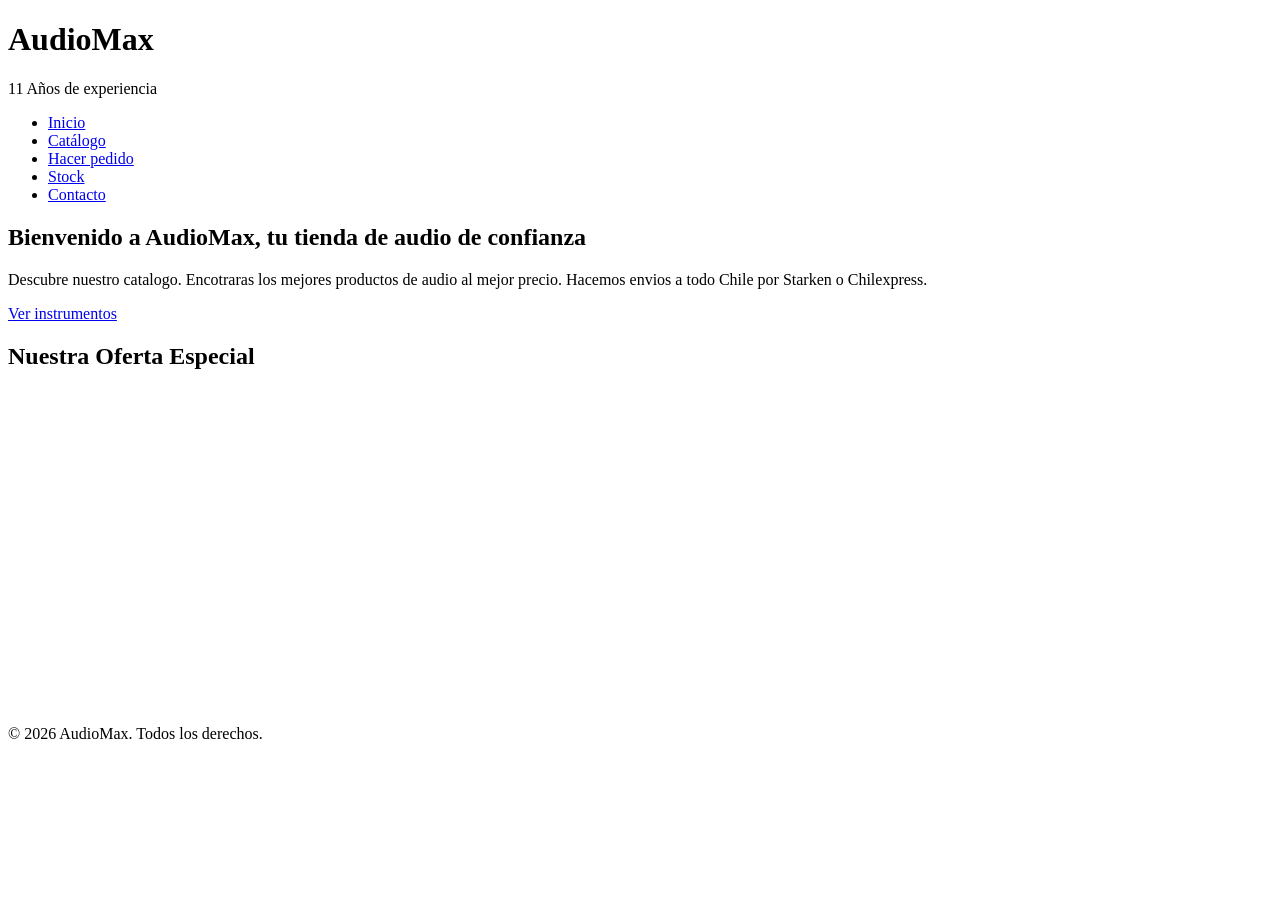
<file: index.html>
<!DOCTYPE html>
<html lang="es">

<head>
    <meta charset="UTF-8">
    <meta name="viewport" content="width=device-width, initial-scale=1.0">
    <title>AudioMax | Inicio</title>
</head>

<body>
    <header>
        <h1>AudioMax</h1>
        <p>11 Años de experiencia</p>
    </header>
    <!-- Inicio de navegaciones-->
    <nav>
        <ul>
            <li><a href="index.html" class="activo">Inicio</a></li>
            <li><a href="catalogo.html">Catálogo</a></li>
            <li><a href="checkout.html">Hacer pedido</a></li>
            <li><a href="inventario.html">Stock</a></li>
            <li><a href="contacto.html">Contacto</a></li>
        </ul>
    </nav>
    <!-- Contenido principal -->
    <main>
        <section id="bienvenida">
            <h2>Bienvenido a AudioMax, tu tienda de audio de confianza</h2>
            <p>Descubre nuestro catalogo.
                Encotraras los mejores productos de audio al mejor precio.
                Hacemos envios a todo Chile por Starken o Chilexpress.</p>
            <a href="catalogo.html">Ver instrumentos</a>
        </section>
        <!-- Video Destacado -->
        <section id="destacado">
            <h2>Nuestra Oferta Especial</h2>
            <iframe width="560" height="315"
                src="https://www.youtube.com/watch?v=TiM_TFpT_DE&list=RDTiM_TFpT_DE&start_radio=1" frameborder="0"
                title="Video AudioMax" allowfullscreen></iframe>
        </section>
    </main>
    <footer>
        <p>&copy; 2026 AudioMax. Todos los derechos.</p>
    </footer>
</body>

</html>
</file>
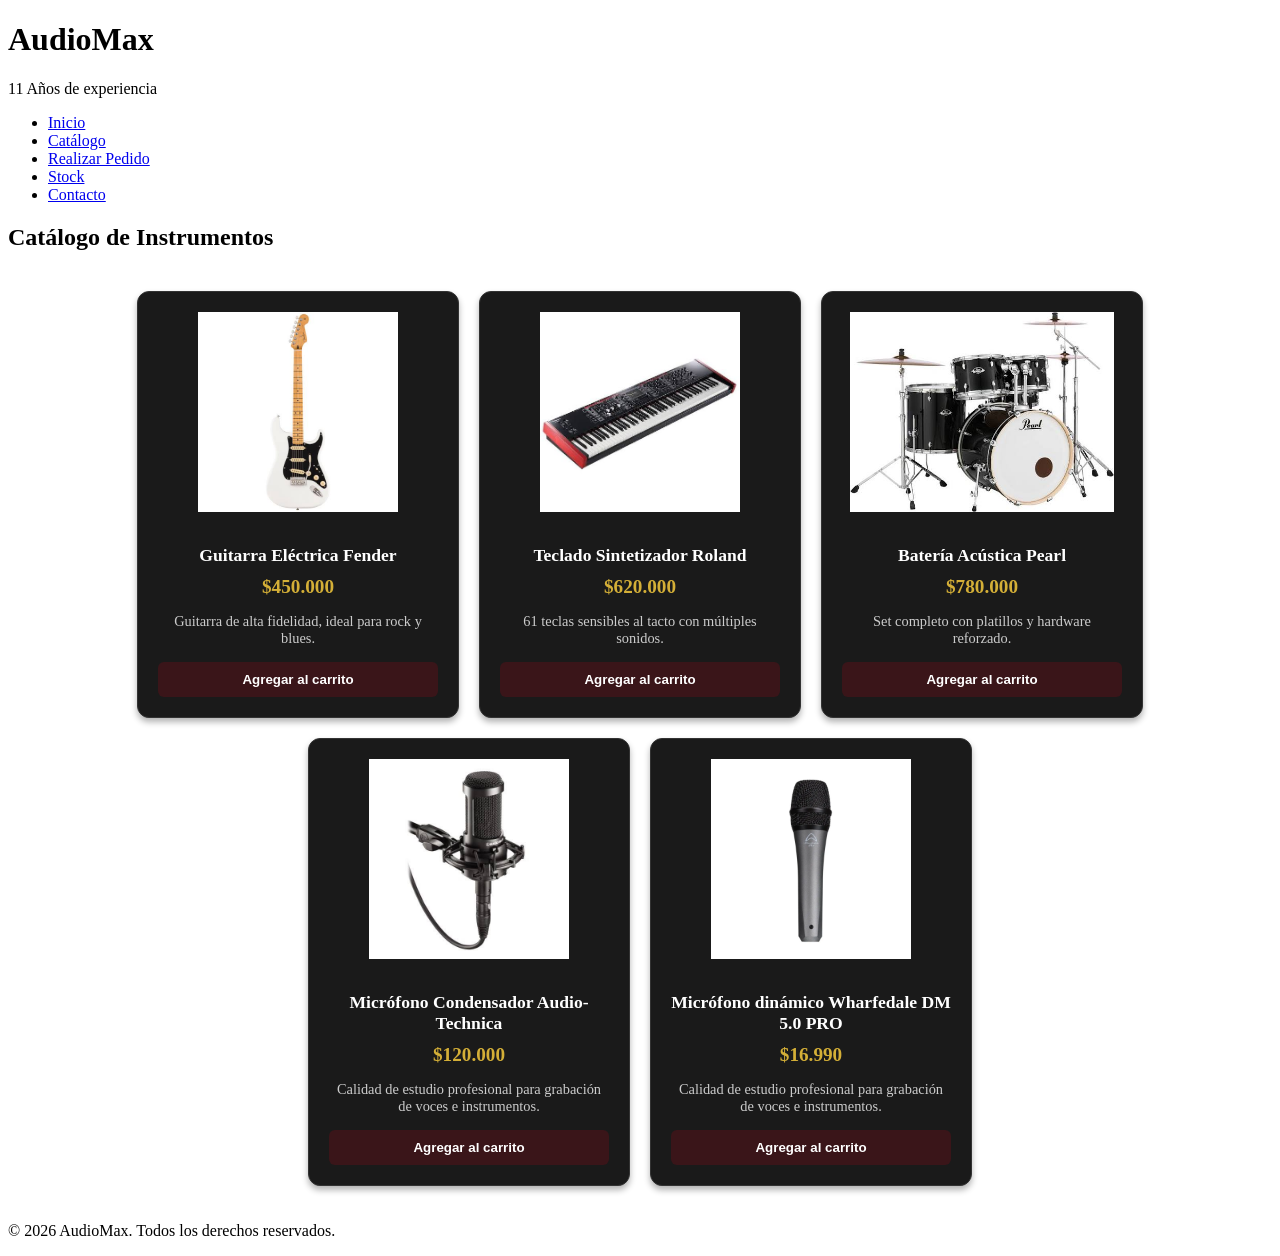
<file: catalogo.html>
<!DOCTYPE html>
<html lang="es">
<head>
  <meta charset="UTF-8">
  <meta name="viewport" content="width=device-width, initial-scale=1.0">
  <link rel="stylesheet" href="css/style.css">
  <title>AudioMax | Catálogo de Instrumentos</title>
</head>
<body>

  <header>
    <h1>AudioMax</h1>
    <p>11 Años de experiencia</p>
  </header>

  <nav>
    <ul>
      <li><a href="index.html">Inicio</a></li>
      <li><a href="catalogo.html" class="activo">Catálogo</a></li>
      <li><a href="checkout.html">Realizar Pedido</a></li>
      <li><a href="inventario.html">Stock</a></li>
      <li><a href="contacto.html">Contacto</a></li>
    </ul>
  </nav>

  <main>
    <section id="catalogo">
      <h2>Catálogo de Instrumentos</h2>

      <div class="grilla-productos">

        <!-- Producto 1 -->
        <article class="producto">
          <img src="img/guitarra.jpg" alt="Guitarra Eléctrica">
          <h3>Guitarra Eléctrica Fender</h3>
          <p class="precio">$450.000</p>
          <p>Guitarra de alta fidelidad, ideal para rock y blues.</p>
          <button type="button">Agregar al carrito</button>
        </article>

        <!-- Producto 2 -->
        <article class="producto">
          <img src="img/teclado.jpg" alt="Teclado Sintetizador">
          <h3>Teclado Sintetizador Roland</h3>
          <p class="precio">$620.000</p>
          <p>61 teclas sensibles al tacto con múltiples sonidos.</p>
          <button type="button">Agregar al carrito</button>
        </article>

        <!-- Producto 3 -->
        <article class="producto">
          <img src="img/bateria.jpg" alt="Batería Acústica">
          <h3>Batería Acústica Pearl</h3>
          <p class="precio">$780.000</p>
          <p>Set completo con platillos y hardware reforzado.</p>
          <button type="button">Agregar al carrito</button>
        </article>

        <!-- Producto 4 -->
        <article class="producto">
          <img src="img/microfono.jpg" alt="Micrófono Condensador">
          <h3>Micrófono Condensador Audio-Technica</h3>
          <p class="precio">$120.000</p>
          <p>Calidad de estudio profesional para grabación de voces e instrumentos.</p>
          <button type="button">Agregar al carrito</button>
        </article>  
        
        <article class="producto">
          <img src="img/micro16.jpg" alt="Micrófono dinamico">
          <h3>Micrófono dinámico Wharfedale DM 5.0 PRO </h3>
          <p class="precio">$16.990</p>
          <p>Calidad de estudio profesional para grabación de voces e instrumentos.</p>
          <button type="button">Agregar al carrito</button>
        </article>
      </div>
    </section>
  </main>

  <footer>
    <p>&copy; 2026 AudioMax. Todos los derechos reservados.</p>
  </footer>

</body>
</html>
</file>
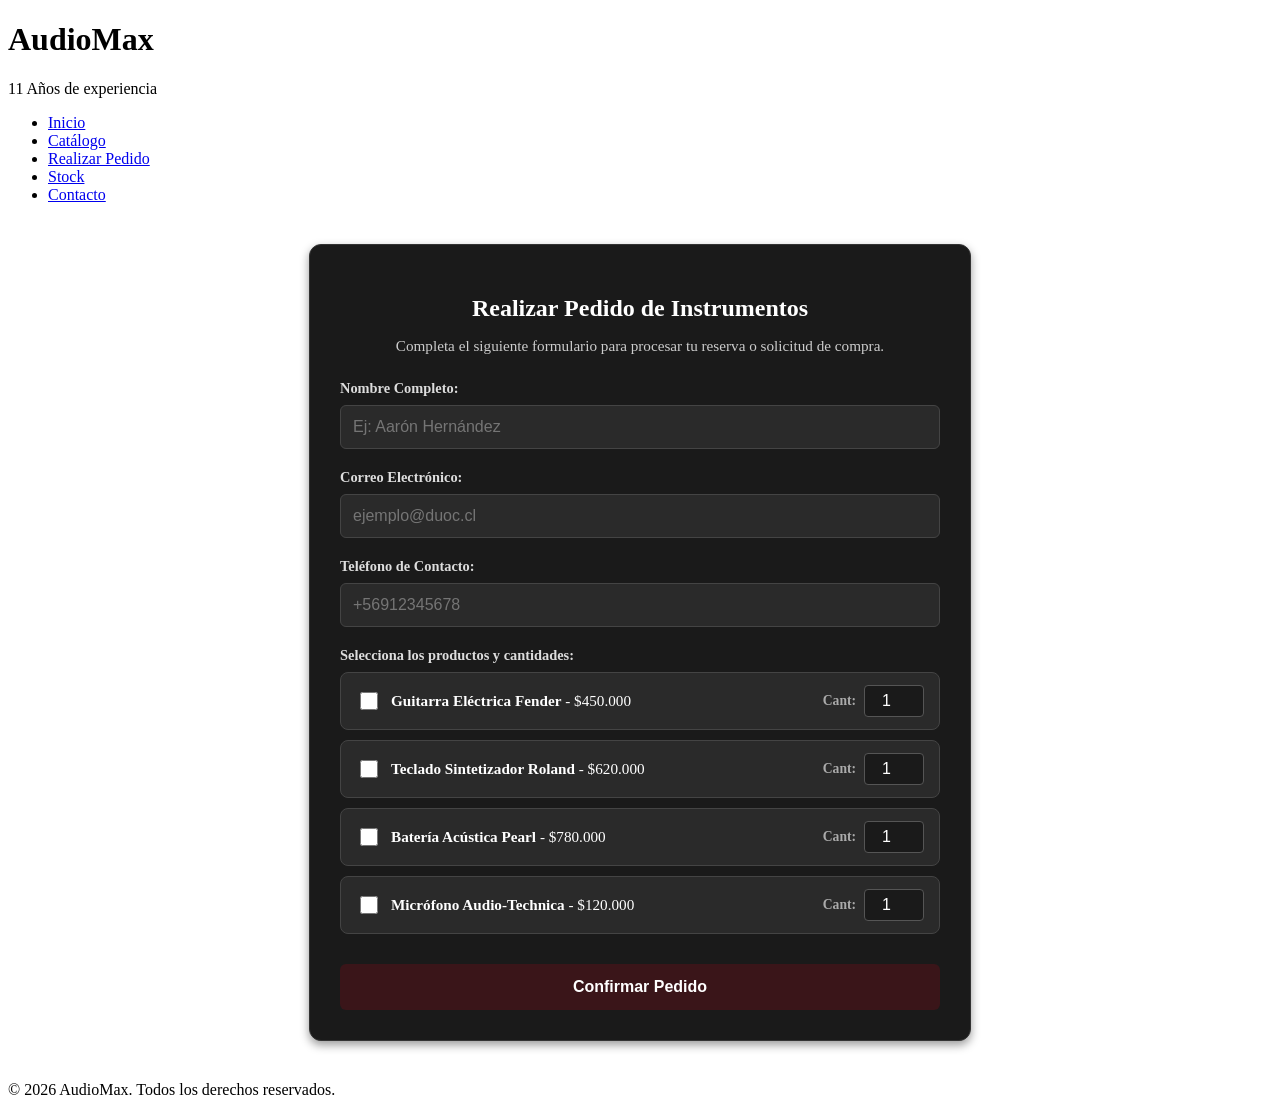
<file: checkout.html>
<!DOCTYPE html>
<html lang="es">

<head>
    <meta charset="UTF-8">
    <meta name="viewport" content="width=device-width, initial-scale=1.0">
    <link rel="stylesheet" href="css/style.css">
    <script src="js/funciones.js" defer></script>
    <title>AudioMax | Formulario de Pedido</title>
</head>

<body>

    <!-- Encabezado Principal y Menú de Navegación Global -->
    <header>
        <h1>AudioMax</h1>
        <p>11 Años de experiencia</p>
    </header>

    <nav>
        <ul>
            <li><a href="index.html">Inicio</a></li>
            <li><a href="catalogo.html">Catálogo</a></li>
            <li><a href="checkout.html" class="activo">Realizar Pedido</a></li>
            <li><a href="inventario.html">Stock</a></li>
            <li><a href="contacto.html">Contacto</a></li>
        </ul>
    </nav>

    <!-- Contenido Principal del Formulario -->
    <main>
        <section id="seccion-checkout">
            <h2>Realizar Pedido de Instrumentos</h2>
            <p>Completa el siguiente formulario para procesar tu reserva o solicitud de compra.</p>

            <form id="formulario-pedido" action="#" method="POST" novalidate>

                <div class="grupo-campo">
                    <label for="nombre">Nombre Completo:</label>
                    <input type="text" id="nombre" name="nombre" placeholder="Ej: Aarón Hernández" required autocomplete="name">
                    <span class="error" id="error-nombre"></span>
                </div>

                <div class="grupo-campo">
                    <label for="email">Correo Electrónico:</label>
                    <input type="email" id="email" name="email" placeholder="ejemplo@duoc.cl" required autocomplete="email">
                    <span class="error" id="error-email"></span>
                </div>

                <div class="grupo-campo">
                    <label for="telefono">Teléfono de Contacto:</label>
                    <input type="tel" id="telefono" name="telefono" placeholder="+56912345678" required autocomplete="tel">
                    <span class="error" id="error-telefono"></span>
                </div>

                <div class="grupo-campo">
                    <label class="titulo-lista">Selecciona los productos y cantidades:</label>

                    <!-- Producto 1 -->
                    <div class="item-pedido">
                        <div class="info-item">
                            <input type="checkbox" id="check-guitarra" name="producto_guitarra">
                            <label for="check-guitarra"><strong>Guitarra Eléctrica Fender</strong> - $450.000</label>
                        </div>
                        <div class="cantidad-item">
                            <label for="cant-guitarra">Cant:</label>
                            <input type="number" id="cant-guitarra" name="cant_guitarra" min="1" max="10" value="1">
                        </div>
                    </div>

                    <!-- Producto 2 -->
                    <div class="item-pedido">
                        <div class="info-item">
                            <input type="checkbox" id="check-teclado" name="producto_teclado">
                            <label for="check-teclado"><strong>Teclado Sintetizador Roland</strong> - $620.000</label>
                        </div>
                        <div class="cantidad-item">
                            <label for="cant-teclado">Cant:</label>
                            <input type="number" id="cant-teclado" name="cant_teclado" min="1" max="10" value="1">
                        </div>
                    </div>

                    <!-- Producto 3 -->
                    <div class="item-pedido">
                        <div class="info-item">
                            <input type="checkbox" id="check-bateria" name="producto_bateria">
                            <label for="check-bateria"><strong>Batería Acústica Pearl</strong> - $780.000</label>
                        </div>
                        <div class="cantidad-item">
                            <label for="cant-bateria">Cant:</label>
                            <input type="number" id="cant-bateria" name="cant_bateria" min="1" max="10" value="1">
                        </div>
                    </div>

                    <!-- Producto 4 -->
                    <div class="item-pedido">
                        <div class="info-item">
                            <input type="checkbox" id="check-microfono" name="producto_microfono">
                            <label for="check-microfono"><strong>Micrófono Audio-Technica</strong> - $120.000</label>
                        </div>
                        <div class="cantidad-item">
                            <label for="cant-microfono">Cant:</label>
                            <input type="number" id="cant-microfono" name="cant_microfono" min="1" max="10" value="1">
                        </div>
                    </div>
                </div>

                <button type="submit" id="btn-enviar">Confirmar Pedido</button>
                <div id="mensaje-exito" class="exito"></div>
            </form>
        </section>
    </main>

    <!-- Pie de Página -->
    <footer>
        <p>&copy; 2026 AudioMax. Todos los derechos reservados.</p>
    </footer>

</body>

</html>
</file>
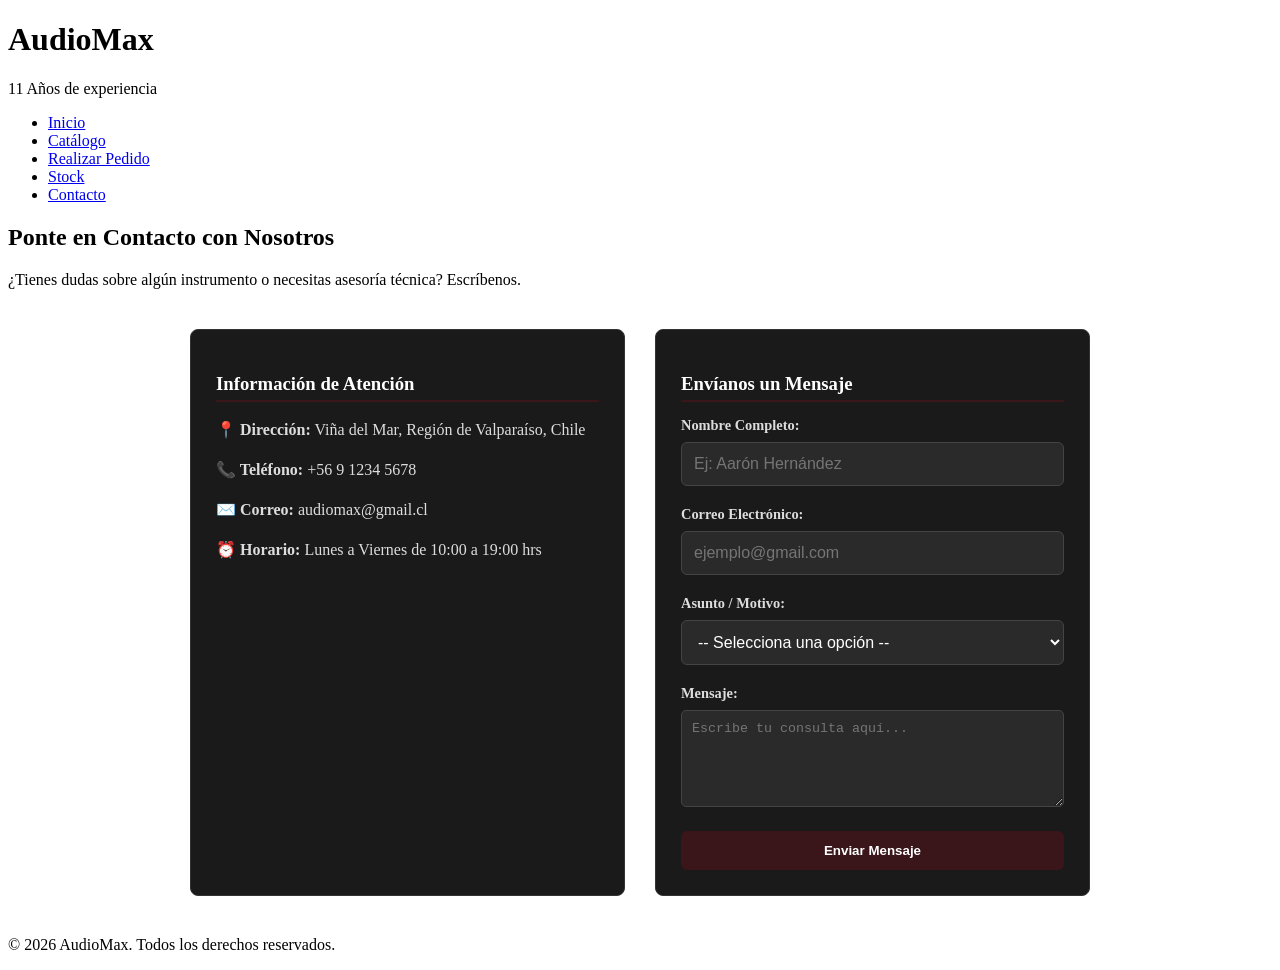
<file: contacto.html>
<!DOCTYPE html>
<html lang="es">
<head>
  <meta charset="UTF-8">
  <meta name="viewport" content="width=device-width, initial-scale=1.0">
  <title>AudioMax | Contacto</title>
  <link rel="stylesheet" href="css/style.css">
  <script src="js/funciones.js" defer></script>
</head>
<body>

  <header>
    <h1>AudioMax</h1>
    <p>11 Años de experiencia</p>
  </header>

  <nav>
    <ul>
      <li><a href="index.html">Inicio</a></li>
      <li><a href="catalogo.html">Catálogo</a></li>
      <li><a href="checkout.html">Realizar Pedido</a></li>
      <li><a href="inventario.html">Stock</a></li>
      <li><a href="contacto.html" class="activo">Contacto</a></li>
    </ul>
  </nav>

  <main>
    <section id="contacto">
      <h2>Ponte en Contacto con Nosotros</h2>
      <p>¿Tienes dudas sobre algún instrumento o necesitas asesoría técnica? Escríbenos.</p>

      <div class="contenedor-contacto">
        
        <!-- Información Directa y Mapa Integrado -->
        <article class="info-contacto">
          <h3>Información de Atención</h3>
          <p><strong>📍 Dirección:</strong> Viña del Mar, Región de Valparaíso, Chile</p>
          <p><strong>📞 Teléfono:</strong> +56 9 1234 5678</p>
          <p><strong>✉️ Correo:</strong> audiomax@gmail.cl</p>
          <p><strong>⏰ Horario:</strong> Lunes a Viernes de 10:00 a 19:00 hrs</p>
          
          <!-- Mapa embebido de Google Maps -->
          <iframe src="https://www.google.com/maps/embed?pb=!1m18!1m12!1m3!1d107134.74559816654!2d-71.61110034636906!3d-33.013444031649036!2m3!1f0!2f0!3f0!3m2!1i1024!2i768!4f13.1!3m3!1m2!1s0x9689de8ea820713d%3A0x8673bf0c2e6f1f45!2sVi%C3%B1a%20del%20Mar%2C%20Valpara%C3%ADso!5e0!3m2!1ses-419!2scl!4v1700000000000!5m2!1ses-419!2scl" width="100%" height="250" style="border:0; margin-top: 15px;" allowfullscreen="" loading="lazy" referrerpolicy="no-referrer-when-downgrade"></iframe>
        </article>

        <!-- Formulario de Consulta con validaciones -->
        <section class="formulario-contacto">
          <h3>Envíanos un Mensaje</h3>
          
          <form id="form-contacto" action="#" method="POST" novalidate>
            
            <div class="grupo-campo">
              <label for="nombre-contacto">Nombre Completo:</label>
              <input type="text" id="nombre-contacto" name="nombre" placeholder="Ej: Aarón Hernández" required autocomplete="name">
              <span class="error" id="error-nombre-contacto"></span>
            </div>

            <div class="grupo-campo">
              <label for="email-contacto">Correo Electrónico:</label>
              <input type="email" id="email-contacto" name="email" placeholder="ejemplo@gmail.com" required autocomplete="email">
              <span class="error" id="error-email-contacto"></span>
            </div>

            <div class="grupo-campo">
              <label for="asunto">Asunto / Motivo:</label>
              <select id="asunto" name="asunto" required>
                <option value="">-- Selecciona una opción --</option>
                <option value="consulta">Consulta de Productos</option>
                <option value="garantia">Garantía / Soporte Técnico</option>
                <option value="cotizacion">Cotización para Empresas / Eventos</option>
                <option value="otro">Otro</option>
              </select>
              <span class="error" id="error-asunto"></span>
            </div>

            <div class="grupo-campo">
              <label for="mensaje">Mensaje:</label>
              <textarea id="mensaje" name="mensaje" rows="5" placeholder="Escribe tu consulta aquí..." required></textarea>
              <span class="error" id="error-mensaje"></span>
            </div>

            <button type="submit" id="btn-contacto">Enviar Mensaje</button>
            <div id="mensaje-exito-contacto" class="exito"></div>
          </form>
        </section>

      </div>
    </section>
  </main>

  <footer>
    <p>&copy; 2026 AudioMax. Todos los derechos reservados.</p>
  </footer>

</body>
</html>
</file>
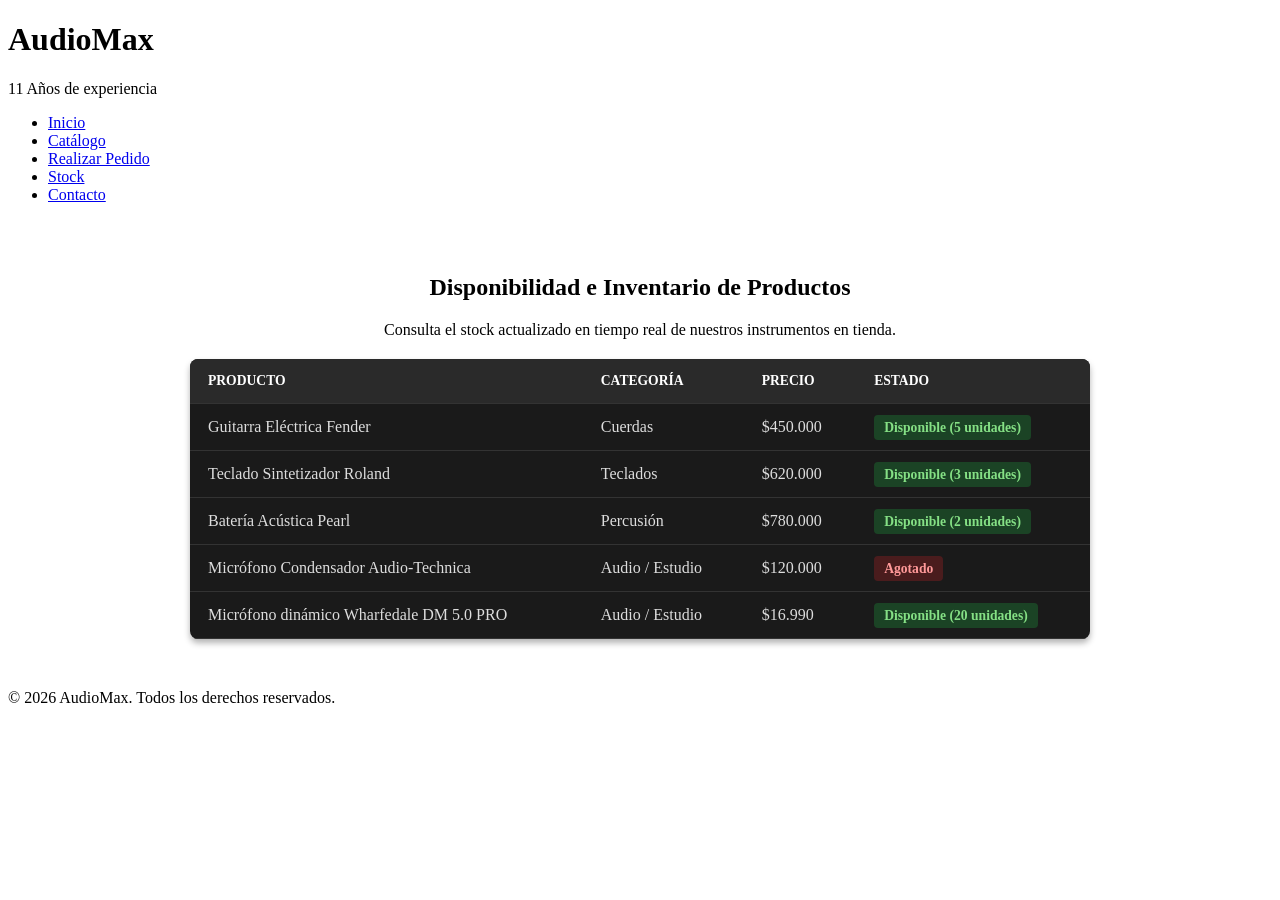
<file: inventario.html>
<!DOCTYPE html>
<html lang="es">
<head>
  <meta charset="UTF-8">
  <meta name="viewport" content="width=device-width, initial-scale=1.0">
  <link rel="stylesheet" href="css/style.css">
  <title>AudioMax | Stock e Inventario</title>
</head>
<body>

  <!-- Encabezado Principal -->
  <header>
    <h1>AudioMax</h1>
    <p>11 Años de experiencia</p>
  </header>

  <!-- Menú de Navegación Global -->
  <nav>
    <ul>
      <li><a href="index.html">Inicio</a></li>
      <li><a href="catalogo.html">Catálogo</a></li>
      <li><a href="checkout.html">Realizar Pedido</a></li>
      <li><a href="inventario.html" class="activo">Stock</a></li>
      <li><a href="contacto.html">Contacto</a></li>
    </ul>
  </nav>

  <!-- Contenido Principal de Inventario/Stock -->
  <main>
    <section id="inventario-stock">
      <h2>Disponibilidad e Inventario de Productos</h2>
      <p>Consulta el stock actualizado en tiempo real de nuestros instrumentos en tienda.</p>

      <!-- Tabla Semántica de Inventario -->
      <table class="tabla-stock">
        <thead>
          <tr>
            <th>Producto</th>
            <th>Categoría</th>
            <th>Precio</th>
            <th>Estado</th>
          </tr>
        </thead>
        <tbody>
          <tr>
            <td>Guitarra Eléctrica Fender</td>
            <td>Cuerdas</td>
            <td>$450.000</td>
            <td><span class="badge en-stock">Disponible (5 unidades)</span></td>
          </tr>
          <tr>
            <td>Teclado Sintetizador Roland</td>
            <td>Teclados</td>
            <td>$620.000</td>
            <td><span class="badge en-stock">Disponible (3 unidades)</span></td>
          </tr>
          <tr>
            <td>Batería Acústica Pearl</td>
            <td>Percusión</td>
            <td>$780.000</td>
            <td><span class="badge en-stock">Disponible (2 unidades)</span></td>
          </tr>
          <tr>
            <td>Micrófono Condensador Audio-Technica</td>
            <td>Audio / Estudio</td>
            <td>$120.000</td>
            <td><span class="badge agotado">Agotado</span></td>
          </tr>

            <tr>
            <td>Micrófono dinámico Wharfedale DM 5.0 PRO</td>
            <td>Audio / Estudio</td>
            <td>$16.990</td>
            <td><span class="badge en-stock">Disponible (20 unidades)</span></td>
          </tr>


        </tbody>
      </table>
    </section>
  </main>

  <!-- Pie de Página -->
  <footer>
    <p>&copy; 2026 AudioMax. Todos los derechos reservados.</p>
  </footer>

</body>
</html>
</file>
<file: css/style.css>
/*-----------------------catalogo---------------------------------------*/
/* === Contenedor de las tarjetas === */
.grilla-productos {
  display: flex;
  flex-wrap: wrap;
  gap: 20px;
  justify-content: center;
  padding: 20px;
}

/* === Tarjeta de Producto (Usando la clase .producto) === */
.producto {
  background-color: #1a1a1a;
  border: 1px solid #333;
  border-radius: 12px;
  padding: 20px;
  width: 280px;
  text-align: center;
  color: #ffffff;
  box-shadow: 0 4px 6px rgba(0, 0, 0, 0.3);
}

/* === Ajuste para la imagen dentro de .producto === */
.producto img {
  width: 100%;
  height: 200px;
  object-fit: contain;
  margin-bottom: 12px;
}

/* === Precios y Textos === */
.producto h3 {
  font-size: 1.1rem;
  margin-bottom: 8px;
  color: #ffffff;
}

.producto .precio {
  color: #d4af37; /* Dorado/Amarillo */
  font-weight: bold;
  font-size: 1.2rem;
  margin: 10px 0;
}

.producto p {
  font-size: 0.9rem;
  color: #ccc;
  margin-bottom: 15px;
}

/* === Estilo para el botón === */
.producto button {
  background-color: #3a1519;
  color: #ffffff;
  border: none;
  padding: 10px 15px;
  border-radius: 6px;
  cursor: pointer;
  font-weight: bold;
  width: 100%;
  transition: background-color 0.3s ease;
}

.producto button:hover {
  background-color: #5a1f25;

}
/*-----------------------catalogo---------------------------------------*/

/*-----------------------inventario---------------------------------------*/

/* === Estilos para la Tabla de Stock (inventario.html) === */
#inventario-stock {
  max-width: 900px;
  margin: 30px auto;
  padding: 20px;
  text-align: center;
}

.tabla-stock {
  width: 100%;
  border-collapse: collapse;
  margin-top: 20px;
  background-color: #1a1a1a;
  border-radius: 8px;
  overflow: hidden;
  box-shadow: 0 4px 6px rgba(0, 0, 0, 0.3);
}

.tabla-stock th, 
.tabla-stock td {
  padding: 14px 18px;
  text-align: left;
  border-bottom: 1px solid #333;
  color: #dddddd;
}

.tabla-stock th {
  background-color: #2a2a2a;
  color: #ffffff;
  font-weight: bold;
  text-transform: uppercase;
  font-size: 0.85rem;
}

/* Badges de Disponibilidad */
.badge {
  padding: 5px 10px;
  border-radius: 4px;
  font-size: 0.85rem;
  font-weight: bold;
}

.badge.en-stock {
  background-color: #1b4325;
  color: #85e085;
}

.badge.agotado {
  background-color: #4a1c1d;
  color: #ff9999;
}
/*-----------------------inventario---------------------------------------*/

/* === Sección de Contacto === */
.contenedor-contacto {
  display: flex;
  flex-wrap: wrap;
  gap: 30px;
  justify-content: center;
  max-width: 900px;
  margin: 20px auto;
  padding: 20px;
}

.info-contacto, .formulario-contacto {
  background-color: #1a1a1a;
  border: 1px solid #333;
  border-radius: 8px;
  padding: 25px;
  flex: 1;
  min-width: 280px;
  color: #dddddd;
}

.info-contacto h3, .formulario-contacto h3 {
  color: #ffffff;
  margin-bottom: 15px;
  border-bottom: 2px solid #3a1519;
  padding-bottom: 5px;
}

.info-contacto p {
  margin-bottom: 12px;
  line-height: 1.5;
}

.grupo-campo {
  margin-bottom: 15px;
  text-align: left;
}

.grupo-campo label {
  display: block;
  margin-bottom: 5px;
  color: #cccccc;
  font-size: 0.9rem;
}

.grupo-campo input, 
.grupo-campo select, 
.grupo-campo textarea {
  width: 100%;
  padding: 10px;
  border-radius: 5px;
  border: 1px solid #444;
  background-color: #2a2a2a;
  color: #ffffff;
  box-sizing: border-box;
}

#btn-contacto {
  background-color: #3a1519;
  color: #ffffff;
  border: none;
  padding: 12px;
  border-radius: 6px;
  cursor: pointer;
  font-weight: bold;
  width: 100%;
}

#btn-contacto:hover {
  background-color: #5a1f25;
}

/*----------------------realixar pedido-----------------------------------*/

/* === Estilos para el Formulario de Pedido (checkout.html) === */
#seccion-checkout {
  max-width: 600px;
  margin: 40px auto;
  padding: 30px;
  background-color: #1a1a1a;
  border: 1px solid #333;
  border-radius: 12px;
  box-shadow: 0 4px 10px rgba(0, 0, 0, 0.4);
  color: #ffffff;
}

#seccion-checkout h2 {
  text-align: center;
  margin-bottom: 10px;
  color: #ffffff;
}

#seccion-checkout p {
  text-align: center;
  color: #ccc;
  font-size: 0.95rem;
  margin-bottom: 25px;
}

/* Grupos de campos */
.grupo-campo {
  margin-bottom: 20px;
  text-align: left;
}

.grupo-campo label {
  display: block;
  margin-bottom: 8px;
  font-weight: bold;
  font-size: 0.9rem;
  color: #dddddd;
}

/* Inputs y Selects */
.grupo-campo input,
.grupo-campo select {
  width: 100%;
  padding: 12px;
  border: 1px solid #444;
  border-radius: 6px;
  background-color: #2a2a2a;
  color: #ffffff;
  font-size: 1rem;
  box-sizing: border-box;
  transition: border-color 0.3s ease, box-shadow 0.3s ease;
}

/* Estado de enfoque (Focus) */
.grupo-campo input:focus,
.grupo-campo select:focus {
  outline: none;
  border-color: #d4af37; /* Borde dorado al hacer clic */
  box-shadow: 0 0 8px rgba(212, 175, 55, 0.3);
}

/* Botón Enviar Pedido */
#btn-enviar {
  width: 100%;
  background-color: #3a1519;
  color: #ffffff;
  border: none;
  padding: 14px;
  border-radius: 6px;
  font-size: 1rem;
  font-weight: bold;
  cursor: pointer;
  transition: background-color 0.3s ease;
  margin-top: 10px;
}

#btn-enviar:hover {
  background-color: #5a1f25;
}
/*--------------------------------------------------------*/

/* === Lista Profesional de Selección de Productos === */
.titulo-lista {
  display: block;
  margin-bottom: 12px;
  font-weight: bold;
  color: #dddddd;
}

.item-pedido {
  display: flex;
  align-items: center;
  justify-content: space-between;
  background-color: #2a2a2a;
  border: 1px solid #444;
  padding: 12px 15px;
  border-radius: 8px;
  margin-bottom: 10px;
  transition: border-color 0.3s ease, background-color 0.3s ease;
}

.item-pedido:hover {
  border-color: #da3f11;
  background-color: #333333;
}

.info-item {
  display: flex;
  align-items: center;
  gap: 10px;
}

.info-item input[type="checkbox"] {
  width: 18px;
  height: 18px;
  cursor: pointer;
  accent-color: #d44e37; /* Color de casilla dorado */
}

.info-item label {
  margin-bottom: 0;
  font-weight: normal;
  cursor: pointer;
  color: #ffffff;
  font-size: 0.95rem;
}

.cantidad-item {
  display: flex;
  align-items: center;
  gap: 8px;
}

.cantidad-item label {
  font-size: 0.85rem;
  color: #aaa;
  margin-bottom: 0;
}

.cantidad-item input[type="number"] {
  width: 60px;
  padding: 6px;
  border-radius: 4px;
  border: 1px solid #555;
  background-color: #1a1a1a;
  color: #fff;
  text-align: center;
}
</file>
